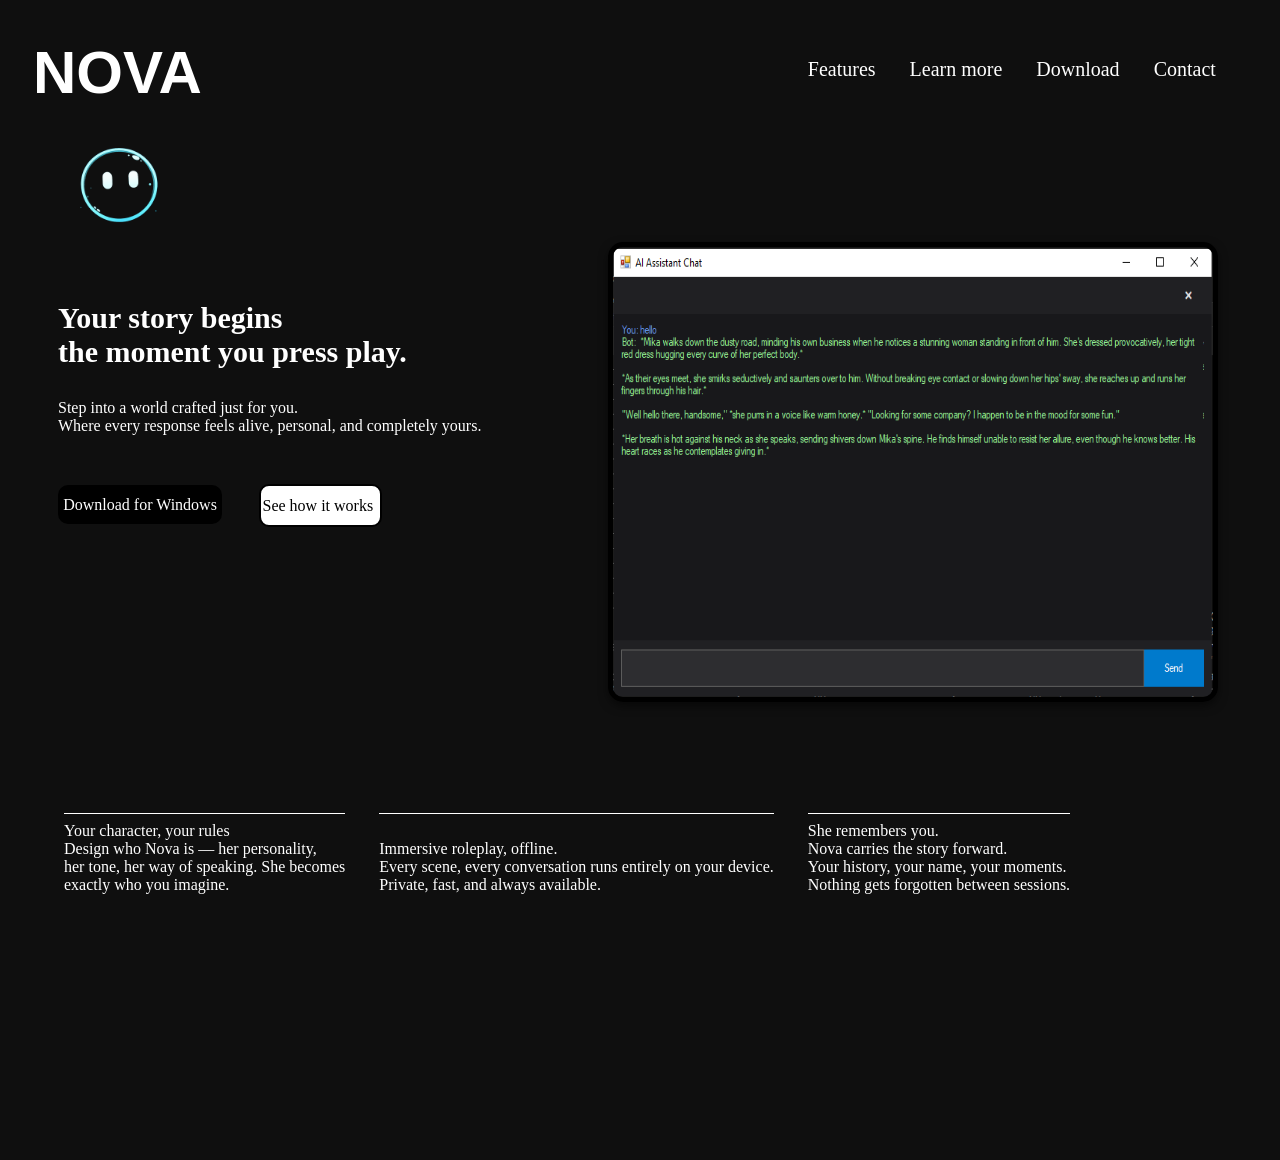
<file: index.html>
<!DOCTYPE html>
<html lang="en">
<head>
  <meta charset="UTF-8">
  <meta name="viewport" content="width=device-width, initial-scale=1.0">
  <title>Nova</title>
  <link rel="stylesheet" href="indexStyle.css">
  


</head>
<body>

  <div class="name">
    <b>NOVA</b>
  </div>

  <div class="bb">
    <img src="bb.png" alt="bb" width="200" height="200">
  </div>

  <div class="headline">
    <b>Your story begins<br> the moment you press play.  
</div></b>
</div>

  <div class="subtext">
    Step into a world crafted just for you.<br> Where every response feels alive, personal, and completely yours.
  </div>

  <div class="download_link">
      <a href="versions.html">
        Download for Windows
      </a>
  </div>

  <div class="check">
    <a href="">
      See how it works
    </a>
  </div>

  </div>
  <div class="nav">
    <ul>
      <li><a href="">Features</a></li>
    <li><a href="">Learn more</a></li>
    <li><a href="https://github.com/dinethdddd643-max/assistant/releases/download/v1.0/AIAssistant_Setup.exe">Download</a></li>
    <li><a href="">Contact</a></li>
    </ul>
    
  </div>

  <div class="place_holder">
    <img src="placeholder.PNG" alt="place holder" 
    width="600" height="450">
  </div>

  <div class="footer">
    <ul>
      <li>
        Your character, your rules<br> Design who Nova is — her personality,<br> her tone, her way of speaking. She becomes <br>exactly who you imagine.
      </li>
      <li>
        Immersive roleplay, offline.<br> Every scene, every conversation runs entirely on your device.<br> Private, fast, and always available.      
      </li>
      <li>
        She remembers you. <br>Nova carries the story forward. <br>Your history, your name, your moments.<br> Nothing gets forgotten between sessions.      
      </li>

    </ul>
  </div>

</body>
</html>
</file>
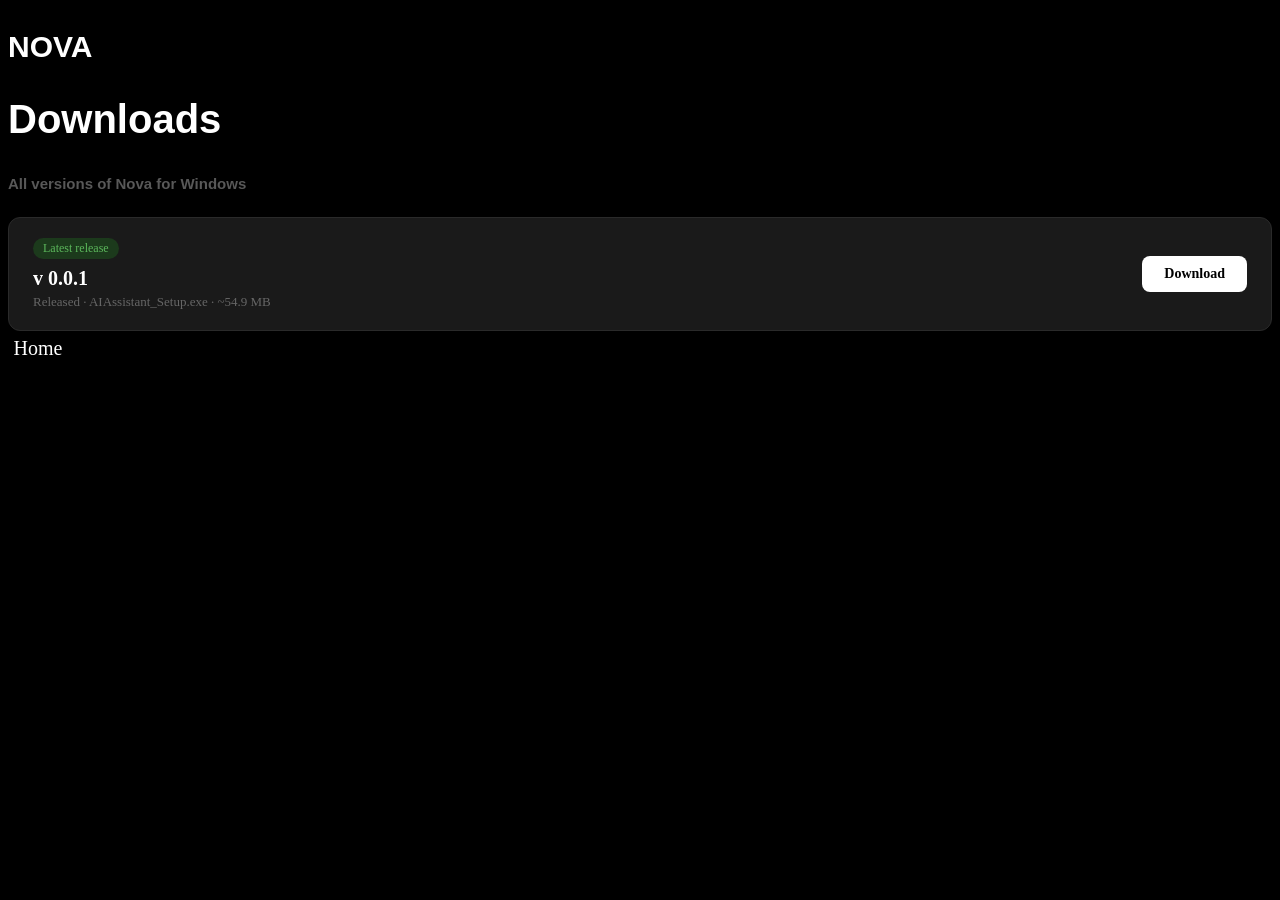
<file: versions.html>
<!DOCTYPE html>
<html lang="en">
<head>
    <meta charset="UTF-8">
    <meta name="viewport" content="width=device-width, initial-scale=1.0">
    <title>versions</title>

    <link rel="stylesheet" href="versionStyle.css">
</head>
<body>

    <h3>NOVA</h3>
    <h2><b>Downloads</b></h2>
    <h5>All versions of Nova for Windows</h5>

    <div class="latest-card">
        <div class="latest-info">
            <span class="latest-badge">Latest release</span>
            <div class="latest-version">v 0.0.1</div>
            <div class="latest-meta">Released · AIAssistant_Setup.exe · ~54.9 MB</div>
        </div>
    <a class="download-btn" href="https://github.com/dinethdddd643-max/assistant/releases/download/v1.0/AIAssistant_Setup.exe">Download</a>
    </div>
    
    <div class="home">
        <a href="index.html">Home</a>
    </div>

</body>
</html>
</file>
<file: indexStyle.css>
body{
    background-color: rgb(15, 15, 15);
}


.name{
    font-size: 60px;
    font-family: 'Gill Sans', 'Gill Sans MT', Calibri, 'Trebuchet MS', sans-serif;
    transform: translate(25px, 30px);
    color: white;
}

.bb{
    width: 100px;
    transform: translate(10px, 10px);
    transition: transform 0.3s;
    cursor: pointer;

}

.bb:hover{
    transform: translate(10px, 10px) scale(1.1);
}

.headline{
    font-size: 30px;
    transform: translate(50px, 20px);
    color: white;
}

.subtext{
    transform: translate(50px, 50px);
    color: white;
    
}
.download_link{
    display: flex;
    align-items: center;
    justify-content: center;
    margin: auto;
    transform: translate(-500px, 100px);
    border-radius: 10px;
    background-color: black;
    width: 160px;
    height: 35px;
    padding: 2px;
    transition: transform 0.3s ease;
}

.download_link:hover{
    transform: translate(-500px, 100px) scale(1.1);
    
}

.download_link a{
    text-decoration: none;
    color: white;
    
}

.check{
    display: flex;
    align-items: center;
    justify-content: space-between;
    margin: auto;
    transform: translate(-320px, 60px);
    border-radius: 10px;
    width: 115px;
    height: 35px;
    padding: 2px;
    background-color: white;
    border: 2px solid black;
    transition: transform 0.3s ease;

}


.check:hover{
    transform: translate(-320px, 60px) scale(1.1);
    
}
.check a{
    color: rgb(0, 0, 0);
    text-decoration: none;
}


.nav{
    width: 85%;
    margin: auto;
    padding: 35px;
    display: flex;
    align-items: center;
    justify-content: space-between;
    transform: translate(650px, -460px);
}

.nav ul li{
    list-style: none;
    display: inline-block;
    margin: 0 15px;
    position: relative;
}

.nav ul li a{
    text-decoration: none;
    color: rgb(255, 255, 255);
    font-size: 20px;
}

.nav ul li::after{
    content: '';
    height: 3px;
    width: 0%;
    background-color: rgb(255, 255, 255);
    position: absolute;
    left: 0;
    bottom: -15px;
    transition: 0.5s;
}

.nav ul li:hover::after{
    width: 100%;
}

.place_holder{
    transform: translate(600px, -350px);
}

.place_holder img{
    border-radius: 15px;
    border: 5px solid black;
    box-shadow: 0px 4px 10px rgba(0, 0, 0, 0.5);
    transition: transform 0.3s;
}

.place_holder img:hover{
    transform: scale(1.1);
    cursor: default;
}

.footer ul li{
    list-style: none;
    display: inline-block;
    margin: 0 15px;
    position: relative;
    transform: translate(1px, -250px);
    color: white;

    

}

.footer ul li::after {
    content: "";
    position: absolute;
    left: 0;
    bottom: 80px;
    width: 100%;
    height: 1px;
    background-color: rgb(255, 255, 255);
}
</file>
<file: versionStyle.css>
body{
    background-color: rgb(0, 0, 0);
}

h3{
    color: white;
    font-family: 'Gill Sans', 'Gill Sans MT', Calibri, 'Trebuchet MS', sans-serif;
    font-size: 30px;
}

h2{
    color: white;
    font-family: 'Gill Sans', 'Gill Sans MT', Calibri, 'Trebuchet MS', sans-serif;
    font-size: 40px;
}

h5{
    color: rgb(88, 88, 88);
    font-family: 'Franklin Gothic Medium', 'Arial Narrow', Arial, sans-serif;
    font-size: 15px;
}

.latest-card {
    background-color: #1a1a1a;
    border: 1px solid #2a2a2a;
    border-radius: 12px;
    padding: 20px 24px;
    display: flex;
    align-items: center;
    justify-content: space-between;
}

.latest-badge {
    display: inline-block;
    background-color: #1c3a1c;
    color: #5cb85c;
    font-size: 12px;
    padding: 3px 10px;
    border-radius: 20px;
    margin-bottom: 8px;
}

.latest-version {
    font-size: 20px;
    font-weight: bold;
    color: #ffffff;
    margin-bottom: 4px;
}

.latest-meta {
    font-size: 13px;
    color: #666666;
}

.download-btn {
    background-color: #ffffff;
    color: #000000;
    font-size: 14px;
    font-weight: bold;
    padding: 10px 22px;
    border-radius: 8px;
    text-decoration: none;
    white-space: nowrap;
}

.download-btn:hover {
    background-color: #e0e0e0;
}

.download{
    background-color: rgb(27, 27, 27);
    width: 170px;
    height: 35px;
    align-items: center;
    justify-content: center;
    display: flex;
    padding: 2px;
    border-radius: 10px;
}

.download a{
    text-decoration: none;
    color: white;
    font-size: 20px;
}

.home{
    width: 60px;
    height: 35px;
    background-color: black;
    align-items: center;
    justify-content: center;
    display: flex;
    border-radius: 10px;
}

.home a{
    text-decoration: none;
    color: white;
    font-size: 20px;
}
</file>
